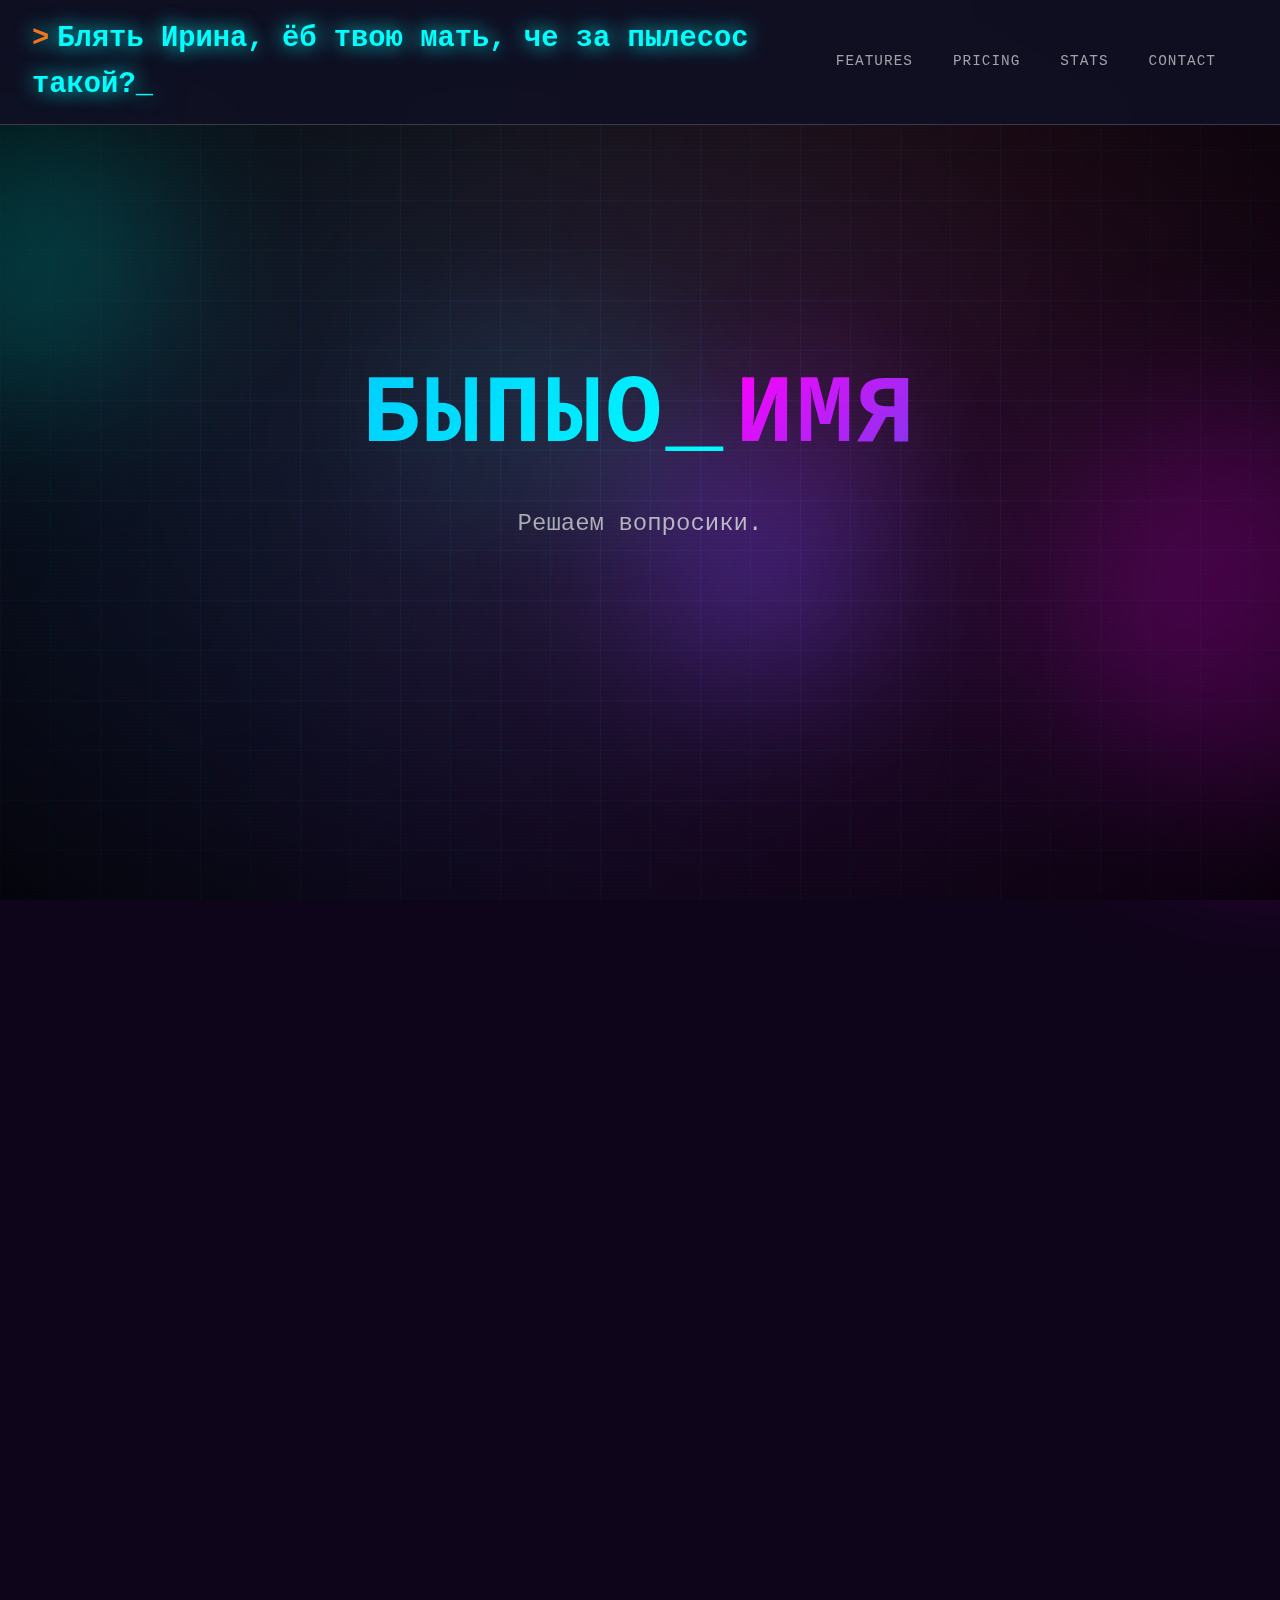
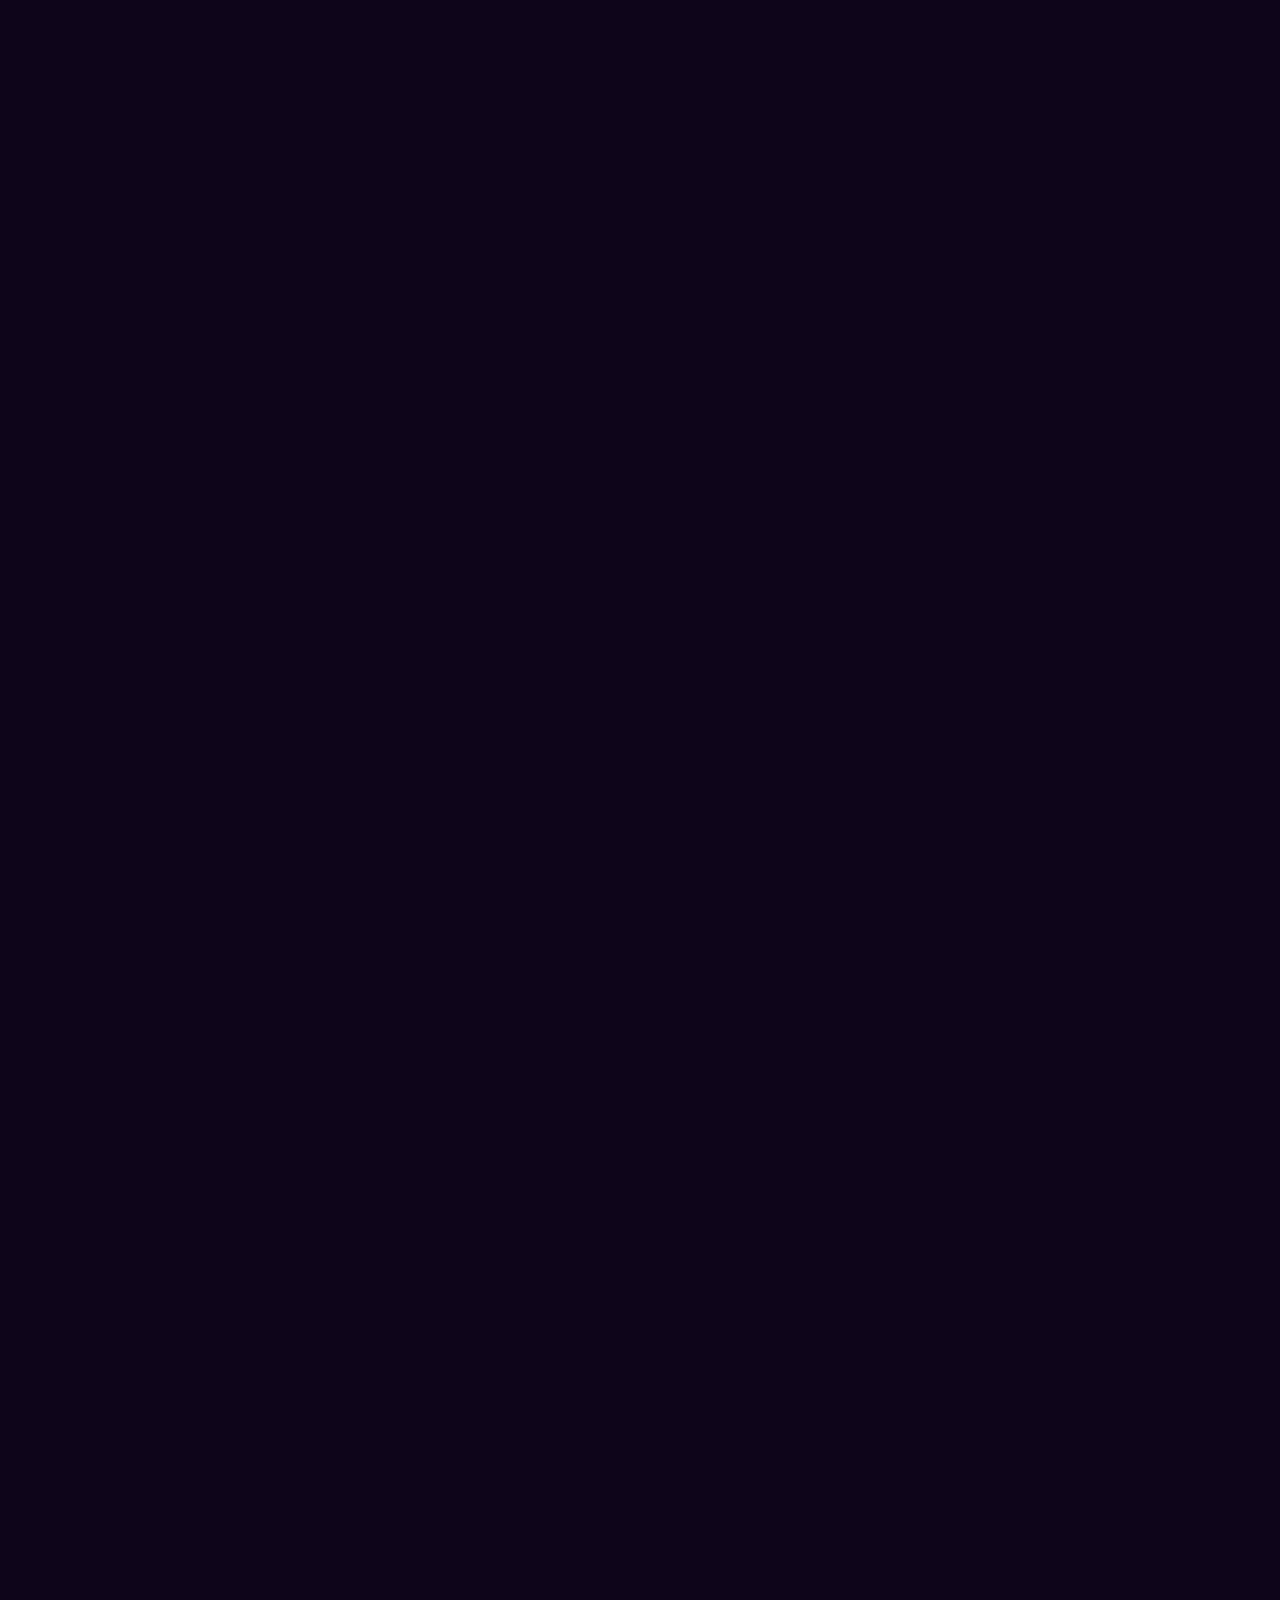
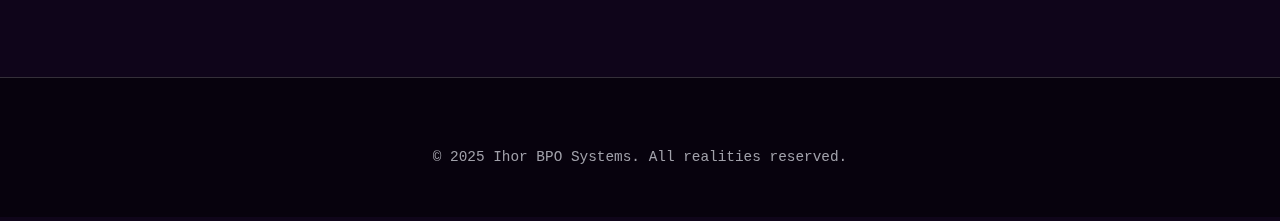
<file: index.html>
<!DOCTYPE html>
<html lang="en">
<head>
    <meta charset="UTF-8">
    <meta name="viewport" content="width=device-width, initial-scale=1.0">
    <title>БыПыО крутое</title>
    <link href="templatemo-nexus-style.css" rel="stylesheet">

</head>
<body id="top">
    <!-- Enhanced Background Elements -->
    <div class="cyber-bg">
        <div class="cyber-gradient"></div>
        <div class="matrix-rain" id="matrixRain"></div>
    </div>

    <div class="particles" id="particlesContainer"></div>

    <div class="data-streams" id="dataStreams"></div>

    <div class="orb orb1"></div>
    <div class="orb orb2"></div>
    <div class="orb orb3"></div>

    <div class="grid-overlay">
        <div class="grid-lines"></div>
        <div class="grid-glow"></div>
    </div>

    <div class="scanlines"></div>
    <div class="noise-overlay"></div>

    <!-- Navigation -->
    <nav>
        <div class="nav-container">
            <a href="#top" class="logo">Блять Ирина, ёб твою мать, че за пылесос такой?</a>
            <ul class="nav-links">
                <li><a href="#features">Features</a></li>
                <li><a href="#pricing">Pricing</a></li>
                <li><a href="#stats">Stats</a></li>
                <li><a href="#contact">Contact</a></li>
            </ul>

            <button class="mobile-menu-button" id="mobileMenuBtn">
                <div class="hamburger">
                    <span></span>

                </div>
            </button>
        </div>
    </nav>

    <!-- Mobile Menu -->
    <div class="mobile-menu-overlay" id="mobileMenuOverlay"></div>
    <div class="mobile-menu" id="mobileMenu">
        <div class="mobile-menu-header">
            <a href="#top" class="mobile-menu-logo">NexusFlow</a>
            <button class="mobile-menu-close" id="mobileMenuClose">✕</button>
        </div>
        <nav class="mobile-menu-nav">
            <ul>
                <li><a href="#features">Features</a></li>
                <li><a href="#pricing">Pricing</a></li>
                <li><a href="#stats">Stats</a></li>
                <li><a href="#contact">Contact</a></li>
            </ul>
        </nav>
    </div>

    <!-- Hero Section -->
    <section class="hero">
        <div class="hero-container">
            <h1 class="hero-title">
                <span class="hero-nexus">БыПыО_</span><span class="hero-flow">ИМЯ</span>
            </h1>
            <p class="hero-subtitle">Решаем вопросики.</p>
        </div>
    </section>

    <!-- Stats Section -->
    <section class="stats fade-up" id="stats">
        <div class="stats-container">
            <div class="stats-grid">
                <div class="stat-item">
                    <span class="stat-number">2025</span>
                    <span class="stat-label">Launch Year</span>
                </div>
                <div class="stat-item">
                    <span class="stat-number">99.9%</span>
                    <span class="stat-label">Uptime</span>
                </div>
                <div class="stat-item">
                    <span class="stat-number">500M+</span>
                    <span class="stat-label">Tasks Processed</span>
                </div>
                <div class="stat-item">
                    <span class="stat-number">20+</span>
                    <span class="stat-label">years of combined expertise</span>
                </div>
            </div>
        </div>
    </section>

    <!-- Features Section -->
    <section class="features fade-up" id="features">
        <div class="features-container">
            <div class="section-header">
                <h2 class="section-title">What we do</h2>
                <p class="section-subtitle">We provide a full cycle of development services any complexity</p>
            </div>

            <div class="features-grid">
                <div class="feature-card">
                    <div class="feature-icon">⚡</div>
                    <h3>AI/ML</h3>
                    <p>Engineering intelligent algorithms, automating processes, and scaling machine learning to accelerate business growth and drive insights.</p>
                </div>

                <div class="feature-card">
                    <div class="feature-icon">🌐</div>
                    <h3>IOT</h3>
                    <p>Connecting devices, extracting insights, and engineering scalable IoT ecosystems to transform tomorrow’s connectivity.</p>
                </div>

                <div class="feature-card">
                    <div class="feature-icon">☁️</div>
                    <h3>Cloud</h3>
                    <p>Leveraging secure cloud infrastructure, optimizing performance, and driving global scalability for growth.</p>
                </div>

            </div>
        </div>
    </section>

    <!-- Contact Section -->
    <section class="contact fade-up" id="contact">
        <div class="contact-container">
            <div class="section-header">
                <h2 class="section-title">Send us a message</h2>
                <p class="section-subtitle">Let’s start a conversation</p>
            </div>

            <div class="contact-form-wrapper">
                <div class="contact-form">
                    <div class="form-group">
                        <label for="name">Preferred name for communication</label>
                        <input type="text" id="name" name="name" placeholder="Your name or company name" required>
                    </div>

                    <div class="form-group">
                        <label for="email">E-mail</label>
                        <input type="email" id="email" name="email" placeholder="email@example.com" required>
                    </div>

                    <div class="form-group">
                        <label for="message">Message</label>
                        <textarea id="message" name="message" rows="5" placeholder="We'll answer as soon we can" required></textarea>
                    </div>

                    <button type="submit" class="btn-primary btn-submit">Send</button>
                </div>
            </div>
        </div>
    </section>


    <footer class="footer">
        <div class="footer-content">
            <!-- Footer
            <div class="footer-links">
                <a href="#">Terms of Service</a>
                <span class="footer-separator">•</span>
                <a href="#">Documentation</a>
                <span class="footer-separator">•</span>
                <a href="#">Contact Support</a>
            </div>    -->
            <div class="footer-bottom">
                <p>&copy; 2025 Ihor BPO Systems. All realities reserved.</p>
            </div>
        </div>
    </footer>

    <script src="templatemo-nexus-scripts.js"></script>
</body>
</html>
</file>
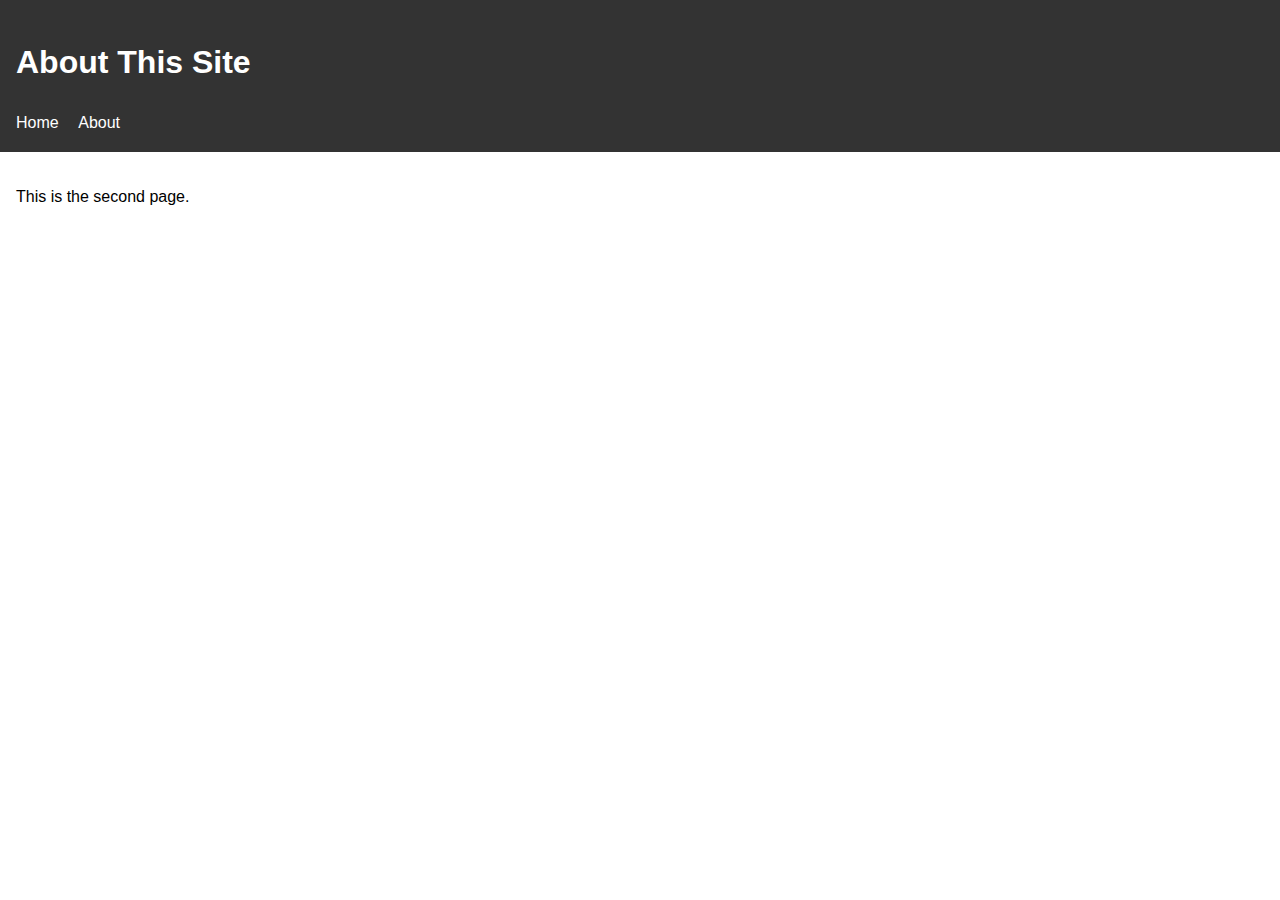
<file: about.html>
<!DOCTYPE html>
<html lang="en">
<head>
  <meta charset="UTF-8" />
  <meta name="viewport" content="width=device-width, initial-scale=1.0" />
  <title>About</title>
  <link rel="stylesheet" href="styles.css" />
</head>
<body>
  <header>
    <h1>About This Site</h1>
    <nav>
      <a href="index.html">Home</a>
      <a href="about.html">About</a>
    </nav>
  </header>
  <main>
    <p>This is the second page.</p>
  </main>
</body>
</html>
</file>
<file: templatemo-nexus-style.css>
/*

TemplateMo 594 nexus flow

https://templatemo.com/tm-594-nexus-flow

*/

@charset "utf-8";
/* CSS Document */

 * {
            margin: 0;
            padding: 0;
            box-sizing: border-box;
        }

        :root {
            --primary-grey: #e5e7eb;
            --primary-orange: #f97316;
            --primary-purple: #7c3aed;
            --secondary-amber: #fbbf24;
            --dark-bg: #1a0b2e;
            --darker-bg: #0f051a;
            --card-bg: rgba(229, 231, 235, 0.03);
            --border-color: rgba(229, 231, 235, 0.2);
            --text-primary: #ffffff;
            --text-secondary: #a1a1aa;
            --primary-cyan: #00ffff;
            --primary-pink: #ff00ff;
        }

        body {
            font-family: 'JetBrains Mono', 'Fira Code', monospace;
            background: var(--darker-bg);
            color: var(--text-primary);
            line-height: 1.6;
            overflow-x: hidden;
        }

        /* Enhanced Cyberpunk Background */
        .cyber-bg {
            position: fixed;
            top: 0;
            left: 0;
            width: 100%;
            height: 100%;
            background: var(--darker-bg);
            overflow: hidden;
            z-index: -5;
        }

        /* Animated gradient background */
        .cyber-gradient {
            position: absolute;
            top: -50%;
            left: -50%;
            width: 200%;
            height: 200%;
            background: 
                radial-gradient(circle at 20% 30%, rgba(0, 255, 255, 0.15) 0%, transparent 50%),
                radial-gradient(circle at 80% 70%, rgba(255, 0, 255, 0.15) 0%, transparent 50%),
                radial-gradient(circle at 40% 80%, rgba(124, 58, 237, 0.15) 0%, transparent 50%),
                radial-gradient(circle at 60% 20%, rgba(249, 115, 22, 0.15) 0%, transparent 50%);
            animation: gradientRotate 30s linear infinite;
            filter: blur(40px);
        }

        @keyframes gradientRotate {
            0% { transform: rotate(0deg) scale(1); }
            50% { transform: rotate(180deg) scale(1.2); }
            100% { transform: rotate(360deg) scale(1); }
        }

        /* Matrix rain effect */
        .matrix-rain {
            position: absolute;
            top: 0;
            left: 0;
            width: 100%;
            height: 100%;
            overflow: hidden;
            opacity: 0.15;
        }

        .matrix-column {
            position: absolute;
            top: -100vh;
            font-family: 'Courier New', monospace;
            font-size: 14px;
            color: var(--primary-cyan);
            text-shadow: 0 0 5px var(--primary-cyan);
            animation: matrixFall linear infinite;
            writing-mode: vertical-rl;
            text-orientation: upright;
            background: linear-gradient(to bottom, transparent 0%, var(--primary-cyan) 50%, transparent 100%);
            -webkit-background-clip: text;
            background-clip: text;
            -webkit-text-fill-color: transparent;
        }

        .matrix-column:nth-child(3n) {
            color: var(--primary-pink);
            text-shadow: 0 0 5px var(--primary-pink);
            background: linear-gradient(to bottom, transparent 0%, var(--primary-pink) 50%, transparent 100%);
        }

        .matrix-column:nth-child(5n) {
            color: var(--primary-purple);
            text-shadow: 0 0 5px var(--primary-purple);
            background: linear-gradient(to bottom, transparent 0%, var(--primary-purple) 50%, transparent 100%);
        }

        @keyframes matrixFall {
            0% { transform: translateY(0); }
            100% { transform: translateY(200vh); }
        }

        /* Animated grid overlay */
        .grid-overlay {
            position: fixed;
            top: 0;
            left: 0;
            width: 100%;
            height: 100%;
            z-index: -2;
        }

        .grid-lines {
            position: absolute;
            top: 0;
            left: 0;
            width: 100%;
            height: 100%;
            background-image: 
                linear-gradient(rgba(0, 255, 255, 0.05) 1px, transparent 1px),
                linear-gradient(90deg, rgba(0, 255, 255, 0.05) 1px, transparent 1px);
            background-size: 50px 50px;
            animation: gridMove 20s linear infinite;
        }

        .grid-glow {
            position: absolute;
            top: 0;
            left: 0;
            width: 100%;
            height: 100%;
            background-image: 
                linear-gradient(rgba(255, 0, 255, 0.03) 2px, transparent 2px),
                linear-gradient(90deg, rgba(255, 0, 255, 0.03) 2px, transparent 2px);
            background-size: 100px 100px;
            animation: gridMove 30s linear infinite reverse;
        }

        @keyframes gridMove {
            0% { transform: translate(0, 0); }
            100% { transform: translate(50px, 50px); }
        }

        /* Floating particles */
        .particles {
            position: fixed;
            top: 0;
            left: 0;
            width: 100%;
            height: 100%;
            overflow: hidden;
            z-index: -3;
        }

        .particle {
            position: absolute;
            width: 4px;
            height: 4px;
            background: var(--primary-cyan);
            border-radius: 50%;
            box-shadow: 0 0 10px var(--primary-cyan);
            animation: float 20s infinite;
            opacity: 0;
            transition: transform 0.3s ease, box-shadow 0.3s ease;
        }

        .particle:nth-child(odd) {
            background: var(--primary-pink);
            box-shadow: 0 0 10px var(--primary-pink);
            animation-duration: 25s;
        }

        @keyframes float {
            0% {
                transform: translateY(100vh) translateX(0);
                opacity: 0;
            }
            10% {
                opacity: 1;
            }
            90% {
                opacity: 1;
            }
            100% {
                transform: translateY(-100vh) translateX(100px);
                opacity: 0;
            }
        }

        /* Glowing orbs */
        .orb {
            position: fixed;
            border-radius: 50%;
            filter: blur(80px);
            opacity: 0.5;
            animation: orbFloat 20s ease-in-out infinite;
            pointer-events: none;
            z-index: -4;
        }

        .orb1 {
            width: 300px;
            height: 300px;
            background: var(--primary-cyan);
            top: 10%;
            left: -150px;
            animation-delay: 0s;
        }

        .orb2 {
            width: 400px;
            height: 400px;
            background: var(--primary-pink);
            bottom: 10%;
            right: -200px;
            animation-delay: 5s;
        }

        .orb3 {
            width: 250px;
            height: 250px;
            background: var(--primary-purple);
            top: 50%;
            left: 50%;
            animation-delay: 10s;
        }

        @keyframes orbFloat {
            0%, 100% {
                transform: translate(0, 0) scale(1);
            }
            33% {
                transform: translate(100px, -50px) scale(1.1);
            }
            66% {
                transform: translate(-50px, 100px) scale(0.9);
            }
        }

        /* Scanlines effect */
        .scanlines {
            position: fixed;
            top: 0;
            left: 0;
            width: 100%;
            height: 100%;
            pointer-events: none;
            z-index: -1;
        }

        .scanlines::before {
            content: '';
            position: absolute;
            top: 0;
            left: 0;
            width: 100%;
            height: 100%;
            background: linear-gradient(
                transparent 0%,
                rgba(0, 255, 255, 0.03) 50%,
                transparent 100%
            );
            background-size: 100% 4px;
            animation: scanline 8s linear infinite;
        }

        .scanlines::after {
            content: '';
            position: absolute;
            top: 0;
            left: 0;
            width: 100%;
            height: 100%;
            background: radial-gradient(ellipse at center, transparent 0%, rgba(0, 0, 0, 0.8) 100%);
            pointer-events: none;
        }

        /* Noise texture overlay */
        .noise-overlay {
            position: fixed;
            top: 0;
            left: 0;
            width: 100%;
            height: 100%;
            opacity: 0.03;
            z-index: -1;
            pointer-events: none;
            background-image: 
                repeating-linear-gradient(45deg, transparent, transparent 2px, rgba(255, 255, 255, 0.03) 2px, rgba(255, 255, 255, 0.03) 4px),
                repeating-linear-gradient(-45deg, transparent, transparent 2px, rgba(0, 255, 255, 0.02) 2px, rgba(0, 255, 255, 0.02) 4px);
        }

        @keyframes scanline {
            0% { transform: translateY(-100%); }
            100% { transform: translateY(100%); }
        }

        /* Navigation */
        nav {
            position: fixed;
            top: 0;
            width: 100%;
            padding: 1rem 2rem;
            background: rgba(15, 15, 35, 0.9);
            backdrop-filter: blur(20px);
            border-bottom: 1px solid var(--border-color);
            z-index: 10000;
            transition: all 0.3s ease;
        }

        .nav-container {
            max-width: 1400px;
            margin: 0 auto;
            display: flex;
            justify-content: space-between;
            align-items: center;
        }

        /* Mobile Menu Button */
        .mobile-menu-button {
            display: none;
            background: none;
            border: none;
            color: var(--primary-cyan);
            font-size: 1.5rem;
            cursor: pointer;
            position: relative;
            width: 30px;
            height: 30px;
            transition: all 0.3s ease;
        }

        .mobile-menu-button:hover {
            color: var(--primary-orange);
            transform: scale(1.1);
        }

        .hamburger {
            position: relative;
            width: 25px;
            height: 20px;
            margin: auto;
        }

        .hamburger span {
            display: block;
            position: absolute;
            height: 2px;
            width: 100%;
            background: var(--primary-cyan);
            border-radius: 1px;
            opacity: 1;
            left: 0;
            transform: rotate(0deg);
            transition: all 0.25s ease-in-out;
            box-shadow: 0 0 5px var(--primary-cyan);
            transform-origin: center;
        }

        .hamburger span:nth-child(1) {
            top: 0px;
        }

        .hamburger span:nth-child(2) {
            top: 9px;
        }

        .hamburger span:nth-child(3) {
            top: 18px;
        }

        .mobile-menu-button.active .hamburger span:nth-child(1) {
            top: 9px;
            transform: rotate(135deg);
            background: var(--primary-orange);
        }

        .mobile-menu-button.active .hamburger span:nth-child(2) {
            opacity: 0;
            left: -25px;
        }

        .mobile-menu-button.active .hamburger span:nth-child(3) {
            top: 9px;
            transform: rotate(-135deg);
            background: var(--primary-orange);
        }

        /* Mobile Menu */
        .mobile-menu {
            position: fixed;
            top: 78px;
            right: -100%;
            width: 80%;
            max-width: 350px;
            height: calc(100vh - 78px);
            background: var(--darker-bg);
            backdrop-filter: blur(20px);
            border-left: 2px solid var(--border-color);
            z-index: 9999;
            transition: right 0.4s cubic-bezier(0.23, 1, 0.32, 1);
            overflow-y: auto;
            box-shadow: -10px 0 30px rgba(0, 0, 0, 0.5);
            display: flex;
            flex-direction: column;
        }

        .mobile-menu.active {
            right: 0;
        }

        .mobile-menu-overlay {
            position: fixed;
            top: 0;
            left: 0;
            width: 100%;
            height: 100vh;
            background: rgba(0, 0, 0, 0.7);
            z-index: 9998;
            opacity: 0;
            visibility: hidden;
            transition: all 0.3s ease;
        }

        .mobile-menu-overlay.active {
            opacity: 1;
            visibility: visible;
        }

        .mobile-menu-header {
            padding: 2rem;
            border-bottom: 1px solid var(--border-color);
            display: flex;
            justify-content: space-between;
            align-items: center;
            flex-shrink: 0;
        }

        .mobile-menu-logo {
            font-size: 1.5rem;
            font-weight: 700;
            color: var(--primary-cyan);
            text-shadow: 0 0 15px var(--primary-cyan);
            text-decoration: none;
            display: inline-block;
            transition: all 0.3s ease;
        }

        .mobile-menu-logo::before {
            content: '>';
            margin-right: 0.5rem;
            color: var(--primary-orange);
            transition: all 0.3s ease;
        }

        .mobile-menu-logo::after {
            content: '_';
            animation: blink 1s infinite;
            color: var(--primary-cyan);
        }

        .mobile-menu-logo:hover {
            text-shadow: 0 0 25px var(--primary-cyan);
            transform: scale(1.05);
        }

        .mobile-menu-logo:hover::before {
            margin-right: 0.8rem;
            text-shadow: 0 0 10px var(--primary-orange);
        }

        .mobile-menu-close {
            background: none;
            border: none;
            color: var(--primary-cyan);
            font-size: 1.5rem;
            cursor: pointer;
            width: 30px;
            height: 30px;
            display: flex;
            align-items: center;
            justify-content: center;
            transition: all 0.3s ease;
        }

        .mobile-menu-close:hover {
            color: var(--primary-orange);
            transform: rotate(90deg);
        }

        .mobile-menu-nav {
            padding: 0;
            flex-grow: 1;
        }

        .mobile-menu-nav ul {
            list-style: none;
            padding: 0;
            margin: 0;
        }

        .mobile-menu-nav li {
            margin: 0;
        }

        .mobile-menu-nav a {
            display: block;
            padding: 1.5rem 2rem;
            color: var(--text-secondary);
            text-decoration: none;
            font-weight: 600;
            text-transform: uppercase;
            letter-spacing: 1px;
            font-size: 1.1rem;
            transition: all 0.3s ease;
            position: relative;
            border-bottom: 1px solid rgba(229, 231, 235, 0.1);
        }

        .mobile-menu-nav a:hover {
            color: var(--primary-cyan);
            background: rgba(0, 255, 255, 0.05);
            padding-left: 3rem;
            text-shadow: 0 0 10px var(--primary-cyan);
        }

        .mobile-menu-nav a::before {
            content: '>';
            position: absolute;
            left: 2rem;
            opacity: 0;
            transform: translateX(-10px);
            transition: all 0.3s ease;
            color: var(--primary-orange);
        }

        .mobile-menu-nav a:hover::before {
            opacity: 1;
            transform: translateX(0);
        }

        .mobile-menu-nav li:last-child a {
            border-bottom: none;
        }

        .mobile-menu-cta {
            padding: 2rem;
            flex-shrink: 0;
            border-bottom: 1px solid var(--border-color);
        }

        .cyber-button {
            display: inline-block;
            background: linear-gradient(135deg, var(--primary-cyan), var(--primary-purple));
            color: var(--darker-bg);
            padding: 1rem 2rem;
            text-decoration: none;
            font-weight: 700;
            text-transform: uppercase;
            letter-spacing: 2px;
            transition: all 0.3s ease;
            clip-path: polygon(15px 0%, 100% 0%, calc(100% - 15px) 100%, 0% 100%);
            box-shadow: 0 0 20px rgba(0, 255, 255, 0.3);
            width: 100%;
            text-align: center;
        }

        .cyber-button:hover {
            transform: translateY(-2px);
            box-shadow: 0 0 30px rgba(0, 255, 255, 0.5);
        }

        /* Animation keyframes for mobile menu */
        @keyframes slideInLeft {
            from {
                opacity: 0;
                transform: translateX(20px);
            }
            to {
                opacity: 1;
                transform: translateX(0);
            }
        }

        @keyframes slideInUp {
            from {
                opacity: 0;
                transform: translateY(20px);
            }
            to {
                opacity: 1;
                transform: translateY(0);
            }
        }

        /* Desktop Navigation Layout */
        @media (min-width: 769px) {
            .mobile-menu-button {
                display: none !important;
            }
            
            .nav-container {
                flex-direction: row;
                align-items: center;
                gap: 0;
            }
            
            .nav-top {
                flex: 0 0 auto;
            }
            
            .nav-links {
                flex: 1;
                display: flex;
                flex-direction: row;
                justify-content: center;
                margin: 0 2rem;
                max-width: none;
            }
            
            .nav-links a {
                padding: 0;
                border-bottom: none;
                font-size: 0.9rem;
            }
            
            .nav-links a:hover {
                background: none;
                transform: none;
                padding-left: 0;
            }
            
            .nav-links a::before {
                display: none;
            }
            
            .nav-bottom {
                flex: 0 0 auto;
            }
            
            .cyber-button {
                width: auto;
                max-width: none;
            }
        }

        .logo {
            font-size: 1.8rem;
            font-weight: 700;
            color: var(--primary-cyan);
            text-shadow: 0 0 20px var(--primary-cyan);
            position: relative;
            cursor: pointer;
            text-decoration: none;
            display: inline-block;
            transition: all 0.3s ease;
        }

        .logo:hover {
            text-shadow: 0 0 30px var(--primary-cyan);
            transform: scale(1.05);
        }

        .logo::before {
            content: '>';
            margin-right: 0.5rem;
            color: var(--primary-orange);
            transition: all 0.3s ease;
        }

        .logo:hover::before {
            margin-right: 0.8rem;
            text-shadow: 0 0 10px var(--primary-orange);
        }

        .logo::after {
            content: '_';
            animation: blink 1s infinite;
            color: var(--primary-cyan);
        }

        @keyframes blink {
            0%, 50% { opacity: 1; }
            51%, 100% { opacity: 0; }
        }

        .nav-links {
            display: flex;
            list-style: none;
            gap: 2.5rem;
        }

        .nav-links a {
            color: var(--text-secondary);
            text-decoration: none;
            font-weight: 500;
            transition: all 0.3s ease;
            position: relative;
            text-transform: uppercase;
            font-size: 0.9rem;

            letter-spacing: 1px;
        }

        .nav-links a:hover {
            color: var(--primary-cyan);
            text-shadow: 0 0 10px var(--primary-cyan);
        }

        .nav-links a::before {
            content: '';
            position: absolute;
            bottom: -5px;
            left: 0;
            width: 0;
            height: 2px;
            background: linear-gradient(90deg, var(--primary-cyan), var(--primary-purple));
            transition: width 0.3s ease;
            box-shadow: 0 0 10px var(--primary-cyan);
        }

        .nav-links a:hover::before {
            width: 100%;
        }

        /* Hero Section */
        .hero {
            padding: 150px 2rem 100px;
            text-align: center;
            position: relative;
            min-height: 100vh;
            display: flex;
            align-items: center;
        }

        .hero-container {
            max-width: 1400px;
            margin: 0 auto;
            width: 100%;
        }

        .hero-title {
            font-size: clamp(3rem, 8vw, 6rem);
            font-weight: 900;
            margin-bottom: 2rem;
            text-transform: uppercase;
            letter-spacing: 3px;
            position: relative;
            cursor: pointer;
            line-height: 1.2;
        }

        .hero-nexus {
            background: linear-gradient(135deg, var(--primary-cyan), #00ccff);
            background: -webkit-linear-gradient(135deg, var(--primary-cyan), #00ccff);
            -webkit-background-clip: text;
            background-clip: text;
            -webkit-text-fill-color: transparent;
            display: inline-block;
            transition: all 0.3s ease;
            animation: cyanPulse 3s ease-in-out infinite;
            position: relative;
        }

        .hero-flow {
            background: linear-gradient(135deg, var(--primary-purple), var(--primary-pink));
            background: -webkit-linear-gradient(135deg, var(--primary-purple), var(--primary-pink));
            -webkit-background-clip: text;
            background-clip: text;
            -webkit-text-fill-color: transparent;
            margin-left: 0.1em;
            display: inline-block;
            transition: all 0.3s ease;
            animation: purplePulse 3s ease-in-out infinite;
            animation-delay: 1.5s;
            position: relative;
        }

        @keyframes cyanPulse {
            0%, 100% { 
                filter: brightness(1) drop-shadow(0 0 15px rgba(0, 255, 255, 0.6));
                transform: translateY(0) scale(1);
            }
            50% { 
                filter: brightness(1.1) drop-shadow(0 0 25px rgba(0, 255, 255, 0.8));
                transform: translateY(-2px) scale(1.01);
            }
        }

        @keyframes purplePulse {
            0%, 100% { 
                filter: brightness(1) drop-shadow(0 0 15px rgba(255, 0, 255, 0.6));
                transform: translateY(0) scale(1);
            }
            50% { 
                filter: brightness(1.1) drop-shadow(0 0 25px rgba(255, 0, 255, 0.8));
                transform: translateY(-2px) scale(1.01);
            }
        }

        /* Clean hover effect */
        .hero-title:hover .hero-nexus {
            transform: translateX(-3px) scale(1.02);
            filter: brightness(1.2) drop-shadow(0 0 30px rgba(0, 255, 255, 0.9));
        }

        .hero-title:hover .hero-flow {
            transform: translateX(3px) scale(1.02);
            filter: brightness(1.2) drop-shadow(0 0 30px rgba(255, 0, 255, 0.9));
        }

        /* Subtle background glow for each word */
        .hero-nexus::before {
            content: '';
            position: absolute;
            top: 50%;
            left: 50%;
            transform: translate(-50%, -50%);
            width: 200%;
            height: 200%;
            background: radial-gradient(circle, rgba(0, 255, 255, 0.08) 0%, transparent 60%);
            filter: blur(50px);
            z-index: -1;
            animation: glowPulse 4s ease-in-out infinite;
            pointer-events: none;
        }

        .hero-flow::before {
            content: '';
            position: absolute;
            top: 50%;
            left: 50%;
            transform: translate(-50%, -50%);
            width: 200%;
            height: 200%;
            background: radial-gradient(circle, rgba(255, 0, 255, 0.08) 0%, transparent 60%);
            filter: blur(50px);
            z-index: -1;
            animation: glowPulse 4s ease-in-out infinite;
            animation-delay: 2s;
            pointer-events: none;
        }

        @keyframes glowPulse {
            0%, 100% { opacity: 0.5; transform: translate(-50%, -50%) scale(0.9); }
            50% { opacity: 0.8; transform: translate(-50%, -50%) scale(1); }
        }

        /* Apply animation pause on hover */
        .hero-title:hover .hero-nexus,
        .hero-title:hover .hero-flow {
            animation-play-state: paused;
        }

        /* Border animation */
        .hero-nexus::after,
        .hero-flow::after {
            content: '';
            position: absolute;
            bottom: -10px;
            left: 0;
            width: 0;
            height: 3px;
            transition: width 0.3s ease;
        }

        .hero-nexus::after {
            background: linear-gradient(90deg, var(--primary-cyan), transparent);
        }

        .hero-flow::after {
            background: linear-gradient(90deg, transparent, var(--primary-pink));
            left: auto;
            right: 0;
        }

        .hero-title:hover .hero-nexus::after,
        .hero-title:hover .hero-flow::after {
            width: 100%;
        }

        /* Typing effect for hero text on load */
        @keyframes typeIn {
            0% { 
                opacity: 0;
                transform: translateY(20px);
            }
            100% { 
                opacity: 1;
                transform: translateY(0);
            }
        }

        /* Remove scanner line for cleaner look */

        .hero-subtitle {
            font-size: 1.5rem;
            color: var(--text-secondary);
            margin-bottom: 3rem;
            max-width: 800px;
            margin-left: auto;
            margin-right: auto;
            font-weight: 300;
            opacity: 0.9;
            background: linear-gradient(135deg, var(--text-secondary), var(--primary-grey));
            -webkit-background-clip: text;
            background-clip: text;
            -webkit-text-fill-color: transparent;
        }

        .hero-buttons {
            display: flex;
            gap: 2rem;
            justify-content: center;
            flex-wrap: wrap;
        }

        .btn-primary {
            background: linear-gradient(135deg, var(--primary-cyan), var(--primary-purple));
            color: var(--darker-bg);
            padding: 1.2rem 3rem;
            border: none;
            text-decoration: none;
            font-weight: 700;
            text-transform: uppercase;
            letter-spacing: 2px;
            position: relative;
            overflow: hidden;
            transition: all 0.3s ease;
            clip-path: polygon(20px 0%, 100% 0%, calc(100% - 20px) 100%, 0% 100%);
        }

        .btn-primary:hover {
            transform: translateY(-3px);
            box-shadow: 0 15px 40px rgba(0, 255, 255, 0.4);
        }

        .btn-secondary {
            background: transparent;
            color: var(--primary-cyan);
            padding: 1.2rem 3rem;
            border: 2px solid var(--primary-cyan);
            text-decoration: none;
            font-weight: 700;
            text-transform: uppercase;
            letter-spacing: 2px;
            transition: all 0.3s ease;
            position: relative;
            overflow: hidden;
            clip-path: polygon(20px 0%, 100% 0%, calc(100% - 20px) 100%, 0% 100%);
        }

        .btn-secondary:hover {
            background: var(--primary-cyan);
            color: var(--darker-bg);
            box-shadow: 0 0 30px var(--primary-cyan);
        }

        /* Features Section */
        .features {
            padding: 120px 2rem;
            position: relative;
        }

        .features-container {
            max-width: 1400px;
            margin: 0 auto;
        }

        .section-header {
            text-align: center;
            margin-bottom: 5rem;
        }

        .section-title {
            font-size: 3rem;
            font-weight: 800;
            color: var(--primary-cyan);
            text-transform: uppercase;
            letter-spacing: 2px;
            margin-bottom: 1rem;
            position: relative;
            text-shadow: 0 0 20px rgba(0, 255, 255, 0.5);
        }

        .section-title::after {
            content: '';
            position: absolute;
            bottom: -10px;
            left: 50%;
            transform: translateX(-50%);
            width: 100px;
            height: 3px;
            background: linear-gradient(90deg, var(--primary-cyan), var(--primary-purple));
            box-shadow: 0 0 20px var(--primary-cyan);
        }

        .section-subtitle {
            font-size: 1.2rem;
            color: var(--text-secondary);
            max-width: 600px;
            margin: 0 auto;
        }

        .features-grid {
            display: grid;
            grid-template-columns: repeat(auto-fit, minmax(350px, 1fr));
            gap: 3rem;
        }

        .feature-card {
            background: var(--card-bg);
            border: 1px solid var(--border-color);
            padding: 3rem;
            position: relative;
            transition: all 0.4s ease;
            backdrop-filter: blur(10px);
            clip-path: polygon(20px 0%, 100% 0%, 100% calc(100% - 20px), calc(100% - 20px) 100%, 0% 100%, 0% 20px);
        }

        .feature-card::before {
            content: '';
            position: absolute;
            top: 0;
            left: 0;
            right: 0;
            bottom: 0;
            background: linear-gradient(135deg, var(--primary-cyan), var(--primary-pink));
            opacity: 0;
            transition: opacity 0.3s ease;
            z-index: -1;
        }

        .feature-card:hover {
            transform: translateY(-10px);
            box-shadow: 0 20px 50px rgba(0, 255, 255, 0.2);
        }

        .feature-card:hover::before {
            opacity: 0.1;
        }

        .feature-icon {
            width: 80px;
            height: 80px;
            background: linear-gradient(135deg, var(--primary-cyan), var(--primary-purple));
            display: flex;
            align-items: center;
            justify-content: center;
            margin-bottom: 2rem;
            font-size: 2rem;
            clip-path: polygon(15px 0%, 100% 0%, 100% calc(100% - 15px), calc(100% - 15px) 100%, 0% 100%, 0% 15px);
            box-shadow: 0 0 30px rgba(0, 255, 255, 0.5);
        }

        .feature-card h3 {
            font-size: 1.5rem;
            font-weight: 700;
            color: var(--primary-cyan);
            margin-bottom: 1rem;
            text-transform: uppercase;
            letter-spacing: 1px;
        }

        .feature-card p {
            color: var(--text-secondary);
            line-height: 1.8;
        }

        /* Stats Section */
        .stats {
            padding: 80px 2rem;
            background: rgba(0, 255, 255, 0.02);
            border-top: 1px solid var(--border-color);
            border-bottom: 1px solid var(--border-color);
        }

        .stats-container {
            max-width: 1400px;
            margin: 0 auto;
        }

        .stats-grid {
            display: grid;
            grid-template-columns: repeat(auto-fit, minmax(200px, 1fr));
            gap: 3rem;
            text-align: center;
        }

        .stat-item {
            position: relative;
        }

        .stat-number {
            font-size: 4rem;
            font-weight: 900;
            background: linear-gradient(135deg, var(--primary-cyan), var(--primary-purple));
            -webkit-background-clip: text;
            background-clip: text;
            -webkit-text-fill-color: transparent;
            display: block;
            margin-bottom: 0.5rem;
            filter: drop-shadow(0 0 20px rgba(0, 255, 255, 0.3));
        }

        .stat-label {
            font-size: 1.1rem;
            color: var(--text-secondary);
            text-transform: uppercase;
            letter-spacing: 1px;
        }

        /* Pricing Section */
        .pricing {
            padding: 120px 2rem;
        }

        .pricing-container {
            max-width: 1400px;
            margin: 0 auto;
        }

        .pricing-grid {
            display: grid;
            grid-template-columns: repeat(auto-fit, minmax(350px, 1fr));
            gap: 3rem;
            margin-top: 5rem;
        }

        .pricing-card {
            background: var(--card-bg);
            border: 1px solid var(--border-color);
            padding: 3rem;
            text-align: center;
            position: relative;
            transition: all 0.4s ease;
            backdrop-filter: blur(10px);
            clip-path: polygon(30px 0%, 100% 0%, 100% calc(100% - 30px), calc(100% - 30px) 100%, 0% 100%, 0% 30px);
        }

        .pricing-card.featured {
            border-color: var(--primary-cyan);
            background: rgba(0, 255, 255, 0.05);
            transform: scale(1.05);
            box-shadow: 0 0 50px rgba(0, 255, 255, 0.3);
        }

        .pricing-card.featured::before {
            content: 'MOST POPULAR';
            position: absolute;
            top: -15px;
            left: 50%;
            transform: translateX(-50%);
            background: linear-gradient(135deg, var(--primary-cyan), var(--primary-pink));
            color: var(--darker-bg);
            padding: 0.5rem 2rem;
            font-size: 0.8rem;
            font-weight: 700;
            letter-spacing: 2px;
            clip-path: polygon(10px 0%, 100% 0%, calc(100% - 10px) 100%, 0% 100%);
        }

        .pricing-card:hover {
            transform: translateY(-10px);
            box-shadow: 0 20px 50px rgba(0, 255, 255, 0.2);
        }

        .pricing-card.featured:hover {
            transform: scale(1.05) translateY(-10px);
        }

        .plan-name {
            font-size: 1.5rem;
            font-weight: 700;
            color: var(--primary-cyan);
            text-transform: uppercase;
            letter-spacing: 2px;
            margin-bottom: 2rem;
            text-shadow: 0 0 15px rgba(0, 255, 255, 0.5);
        }

        .plan-price {
            font-size: 4rem;
            font-weight: 900;
            color: var(--text-primary);
            margin-bottom: 0.5rem;
            text-shadow: 0 0 20px var(--primary-cyan);
        }

        .plan-period {
            color: var(--text-secondary);
            margin-bottom: 3rem;
            text-transform: uppercase;
            letter-spacing: 1px;
        }

        .plan-features {
            list-style: none;
            margin-bottom: 3rem;
            text-align: left;
        }

        .plan-features li {
            padding: 1rem 0;
            color: var(--text-secondary);
            position: relative;
            padding-left: 2rem;
            border-bottom: 1px solid rgba(0, 255, 255, 0.1);
        }

        .plan-features li::before {
            content: '▶';
            position: absolute;
            left: 0;
            color: var(--primary-cyan);
            font-size: 0.8rem;
        }

        /* Contact Section */
        .contact {
            padding: 120px 2rem;
            background: rgba(0, 255, 255, 0.02);
            border-top: 1px solid var(--border-color);
        }

        .contact-container {
            max-width: 1400px;
            margin: 0 auto;
        }

        .contact-form-wrapper {
            max-width: 600px;
            margin: 0 auto;
            margin-top: 4rem;
        }

        .contact-form {
            background: var(--card-bg);
            border: 1px solid var(--border-color);
            padding: 3rem;
            backdrop-filter: blur(10px);
            clip-path: polygon(30px 0%, 100% 0%, 100% calc(100% - 30px), calc(100% - 30px) 100%, 0% 100%, 0% 30px);
            box-shadow: 0 0 30px rgba(0, 255, 255, 0.1);
        }

        .form-group {
            margin-bottom: 2rem;
        }

        .form-group label {
            display: block;
            color: var(--primary-cyan);
            font-weight: 600;
            text-transform: uppercase;
            letter-spacing: 1px;
            font-size: 0.9rem;
            margin-bottom: 0.8rem;
            text-shadow: 0 0 10px var(--primary-cyan);
        }

        .form-group input,
        .form-group textarea {
            width: 100%;
            padding: 1rem 1.5rem;
            background: rgba(0, 255, 255, 0.05);
            border: 1px solid var(--border-color);
            color: var(--text-primary);
            font-family: inherit;
            font-size: 1rem;
            transition: all 0.3s ease;
            clip-path: polygon(10px 0%, 100% 0%, 100% calc(100% - 10px), calc(100% - 10px) 100%, 0% 100%, 0% 10px);
        }

        .form-group input::placeholder,
        .form-group textarea::placeholder {
            color: var(--text-secondary);
            opacity: 0.7;
        }

        .form-group input:focus,
        .form-group textarea:focus {
            outline: none;
            border-color: var(--primary-cyan);
            background: rgba(0, 255, 255, 0.08);
            box-shadow: 0 0 20px rgba(0, 255, 255, 0.3);
        }

        .form-group textarea {
            resize: vertical;
            min-height: 120px;
        }

        .btn-submit {
            width: 100%;
            cursor: pointer;
            font-size: 1rem;
            margin-top: 1rem;
            border: none;
            transition: all 0.3s ease;
        }

        .btn-submit:hover {
            transform: translateY(-3px);
            box-shadow: 0 15px 40px rgba(229, 231, 235, 0.4);
        }

        /* Footer */
        .footer {
            padding: 60px 2rem 40px;
            border-top: 1px solid var(--border-color);
            text-align: center;
            background: rgba(0, 0, 0, 0.5);
            margin-top: 80px;
        }

        .footer-content {
            max-width: 1400px;
            margin: 0 auto;
        }

        .footer-links {
            margin-bottom: 2rem;
            display: flex;
            justify-content: center;
            align-items: center;
            flex-wrap: wrap;
            gap: 0.5rem;
        }

        .footer-links a {
            color: var(--text-secondary);
            text-decoration: none;
            font-weight: 500;
            text-transform: uppercase;
            letter-spacing: 1px;
            font-size: 0.9rem;
            transition: all 0.3s ease;
            position: relative;
            padding: 0 0.5rem;
        }

        .footer-links a:hover {
            color: var(--primary-cyan);
            text-shadow: 0 0 10px var(--primary-cyan);
            transform: translateY(-2px);
        }

        .footer-links a::after {
            content: '';
            position: absolute;
            bottom: -3px;
            left: 50%;
            transform: translateX(-50%);
            width: 0;
            height: 1px;
            background: var(--primary-cyan);
            transition: width 0.3s ease;
            box-shadow: 0 0 5px var(--primary-cyan);
        }

        .footer-links a:hover::after {
            width: 80%;
        }

        .footer-separator {
            color: var(--primary-cyan);
            opacity: 0.5;
            font-size: 0.8rem;
            margin: 0 0.2rem;
        }

        .footer-bottom {
            color: var(--text-secondary);
            font-size: 0.9rem;
        }

        .footer-bottom p {
            margin: 0.5rem 0;
        }

        .footer-credit {
            font-size: 0.85rem;
            opacity: 0.8;
            margin-top: 0.5rem;
        }

        .footer-credit a {
            color: var(--primary-cyan);
            text-decoration: none;
            transition: all 0.3s ease;
            font-weight: 600;
        }

        .footer-credit a:hover {
            color: var(--primary-pink);
            text-shadow: 0 0 10px var(--primary-pink);
            text-decoration: underline;
        }

        /* Mobile Responsive */
        @media (max-width: 768px) {
            .mobile-menu-button {
                display: block !important;
            }
            
            .nav-links {
                display: none;
            }
            
            .nav-bottom .cyber-button {
                display: none;
            }
            
            .hero-title {
                font-size: 2.5rem;
            }
            
            .hero-buttons {
                flex-direction: column;
                align-items: center;
            }
            
            .btn-primary, .btn-secondary {
                width: 100%;
                max-width: 300px;
            }
            
            .features-grid {
                grid-template-columns: 1fr;
            }
            
            .pricing-grid {
                grid-template-columns: 1fr;
            }
            
            .pricing-card.featured {
                transform: none;
            }
            
            .stats-grid {
                grid-template-columns: repeat(2, 1fr);
            }
            
            .contact {
                padding: 80px 1rem;
            }
            
            .contact-form {
                padding: 2rem;
            }
            
            .footer-links {
                flex-direction: column;
                gap: 1rem;
            }
            
            .footer-links a {
                padding: 0.5rem 1rem;
            }
            
            .footer-separator {
                display: none;
            }
            
            .footer {
                margin-top: 40px;
                padding: 40px 1rem 30px;
            }
        }

        @media (max-width: 480px) {
            .mobile-menu {
                width: 90%;
                max-width: none;
            }
            
            .mobile-menu-header {
                padding: 1.5rem;
            }
            
            .mobile-menu-nav a {
                padding: 1.2rem 1.5rem;
                font-size: 1rem;
            }
            
            .mobile-menu-cta {
                padding: 1.5rem;
            }
            
            .cyber-button {
                padding: 0.8rem 1.5rem;
                font-size: 0.9rem;
            }
            
            .hero-title {
                font-size: 2rem;
            }
            
            .hero-nexus, .hero-flow {
                display: block;
                margin: 0;
            }
        }

        /* Scroll animations */
        .fade-up {
            opacity: 0;
            transform: translateY(50px);
            transition: all 0.8s ease;
        }

        .fade-up.visible {
            opacity: 1;
            transform: translateY(0);
        }

        /* Data streams */
        .data-streams {
            position: fixed;
            top: 0;
            left: 0;
            width: 100%;
            height: 100%;
            overflow: hidden;
            z-index: -3;
            pointer-events: none;
        }

        .data-stream {
            position: absolute;
            height: 1px;
            background: linear-gradient(90deg, transparent, var(--primary-cyan), transparent);
            opacity: 0;
            animation: dataFlow 3s ease-in-out infinite;
        }

        .data-stream:nth-child(odd) {
            background: linear-gradient(90deg, transparent, var(--primary-pink), transparent);
            animation-duration: 4s;
        }

        @keyframes dataFlow {
            0% {
                width: 0;
                opacity: 0;
                transform: translateX(0);
            }
            50% {
                width: 300px;
                opacity: 0.8;
            }
            100% {
                width: 0;
                opacity: 0;
                transform: translateX(100vw);
            }
        }

        /* Performance optimization for mobile */
        @media (max-width: 768px) {
            .matrix-rain {
                display: none;
            }
            
            .particles {
                opacity: 0.5;
            }
            
            .particle {
                animation-duration: 30s !important;
            }
            
            .orb {
                filter: blur(100px);
                opacity: 0.3;
            }
            
            .scanlines::before {
                animation: none;
                transform: translateY(0);
            }
            
            .data-streams {
                display: none;
            }
            
            .noise-overlay {
                display: none;
            }
        }

        /* Reduced motion for accessibility */
        @media (prefers-reduced-motion: reduce) {
            .cyber-gradient,
            .grid-lines,
            .grid-glow,
            .particle,
            .orb,
            .matrix-column,
            .scanlines::before,
            .data-stream {
                animation: none !important;
            }
        }

        /* Custom scrollbar */
        ::-webkit-scrollbar {
            width: 8px;
        }

        ::-webkit-scrollbar-track {
            background: var(--darker-bg);
        }

        ::-webkit-scrollbar-thumb {
            background: linear-gradient(var(--primary-cyan), var(--primary-pink));
            border-radius: 4px;
        }

        ::-webkit-scrollbar-thumb:hover {
            background: linear-gradient(var(--primary-pink), var(--primary-cyan));
        }
</file>
<file: styles.css>
body {
  font-family: sans-serif;
  margin: 0;
  padding: 0;
  line-height: 1.6;
}

header {
  background: #333;
  color: #fff;
  padding: 1em;
}

nav a {
  color: #fff;
  margin-right: 1em;
  text-decoration: none;
}

main {
  padding: 1em;
}
</file>
